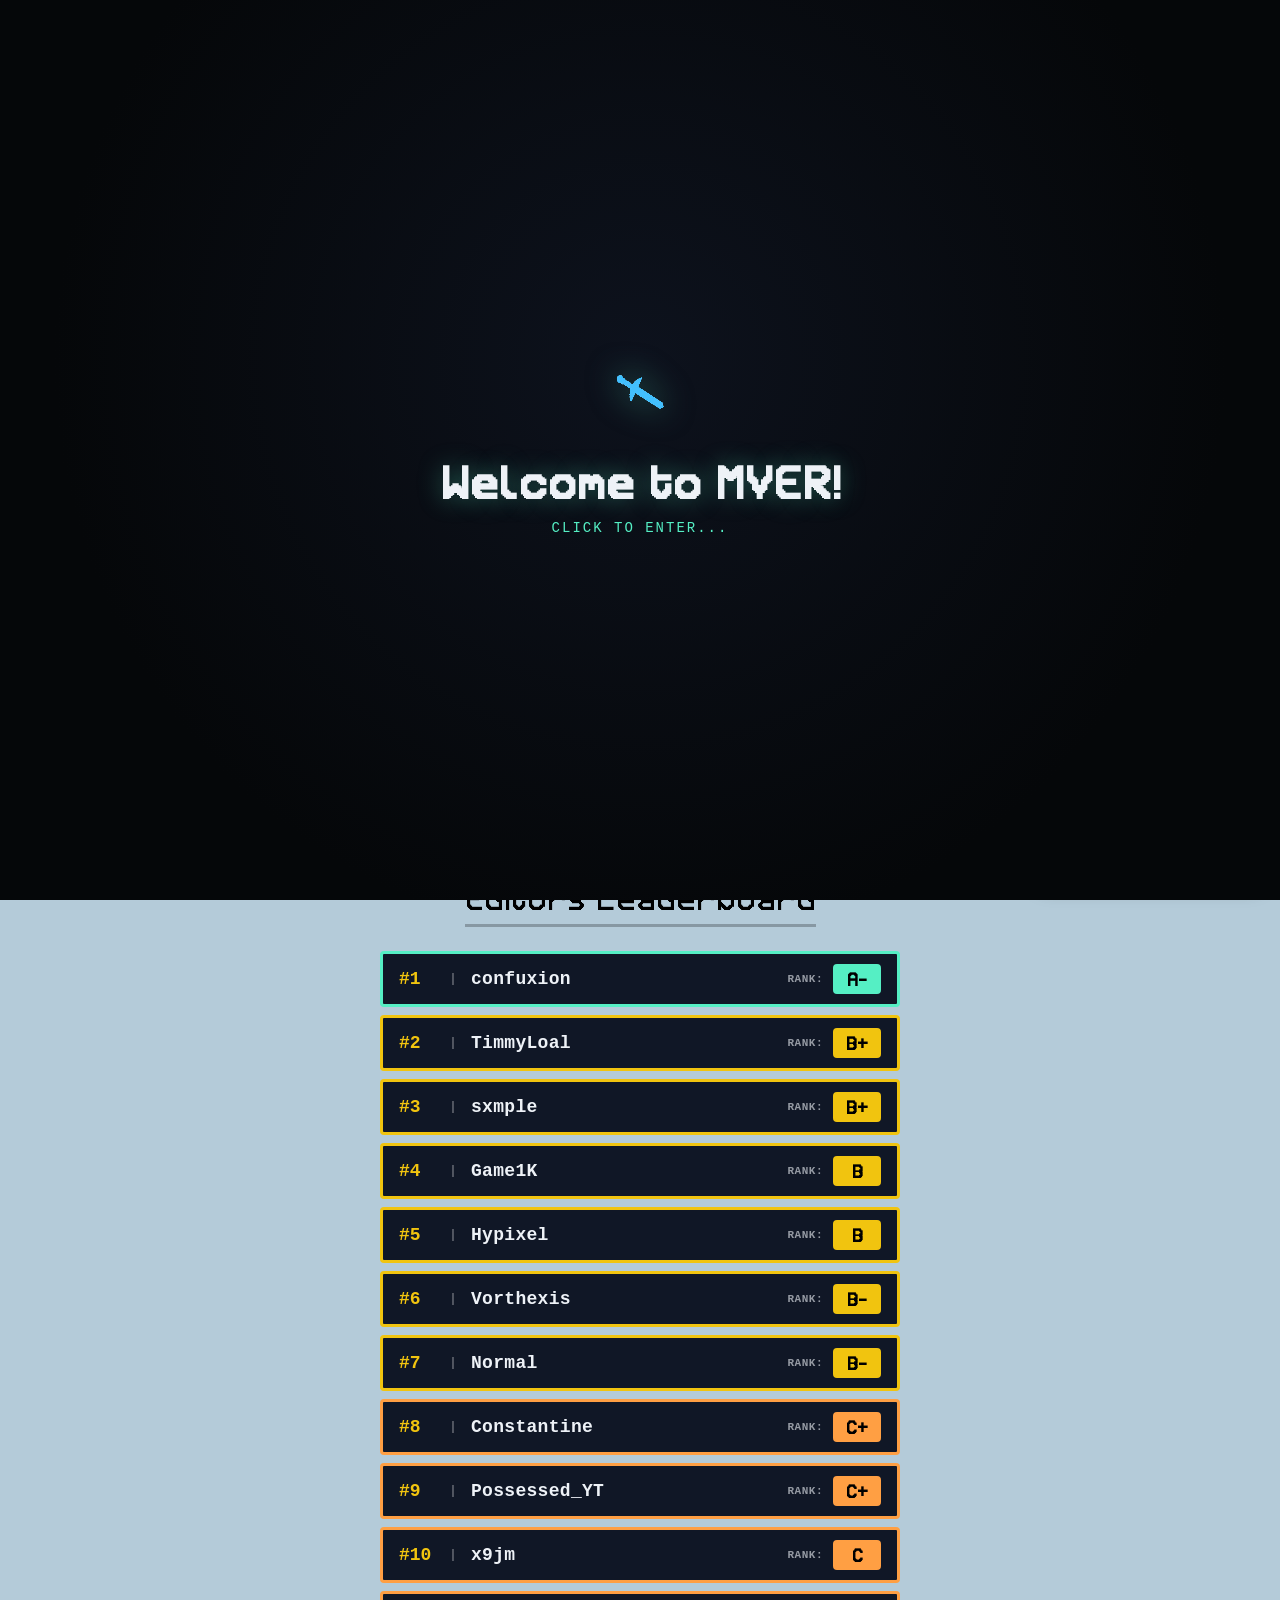
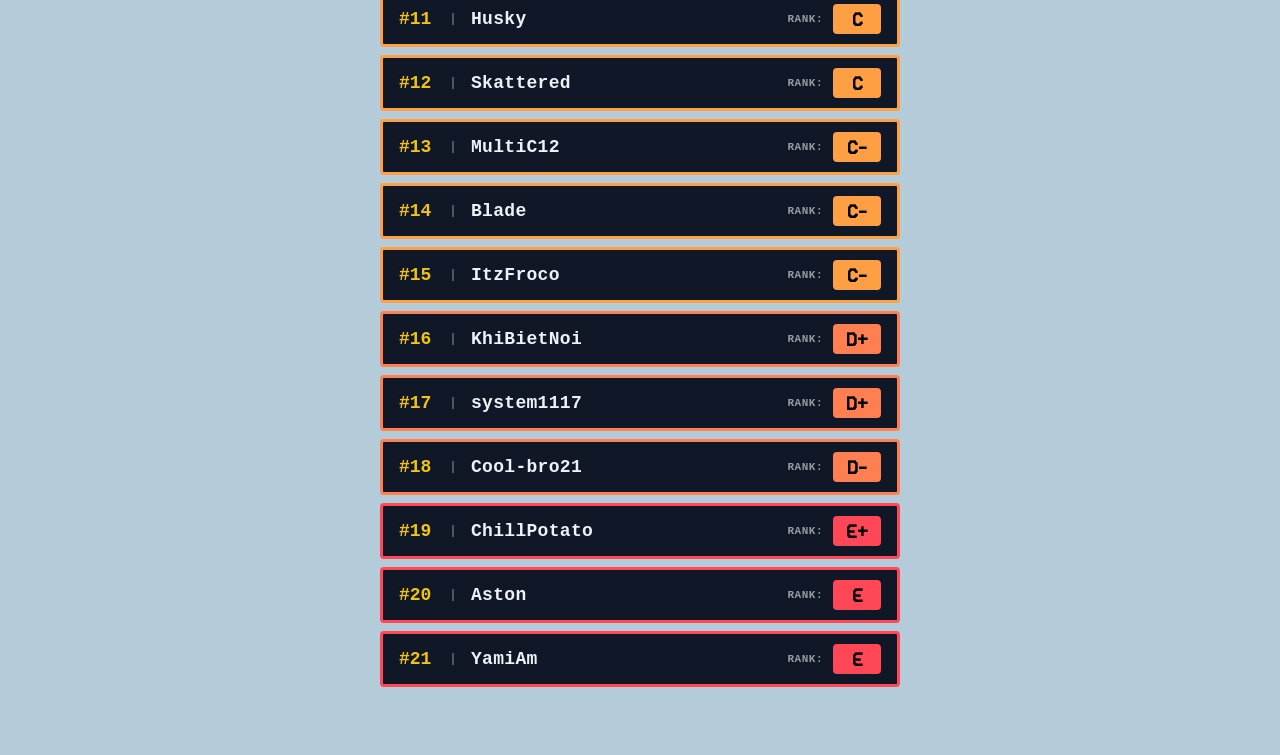
<file: index.html>
<!DOCTYPE html>
<html lang="en">
<head>
<meta charset="UTF-8">
<meta name="viewport" content="width=device-width, initial-scale=1.0">
<title>[CLOSED] MVER</title>
<link rel="icon" type="image/png" href="assets/mver-logo.png">
<link rel="stylesheet" href="style.css">
</head>
<body>
<!-- Test Commit -->
  <!--- TEST COMMIT 2 --->
  <div class="welcome-overlay" id="welcome-overlay" onclick="dismissWelcomeOverlay()">
    <div class="welcome-overlay-box">
      <img src="assets/mver-logo.png" alt="" class="welcome-overlay-logo">
      <h1 class="welcome-overlay-title">Welcome to MVER!</h1>
      <p class="welcome-overlay-sub">Click to enter...</p>
    </div>
  </div>

  <div class="top-navbar">
    <button class="nav-branding" data-view="home" onclick="switchView('home')">
      <img src="assets/mver-logo.png" alt="">
      <span>[CLOSED] MVER</span>
    </button>
    <div class="nav-menu">
      <button data-view="home" onclick="switchView('home')">Leaderboard</button>
      <button data-view="tiers" onclick="switchView('tiers')">Tiers</button>
      <button data-view="editors" onclick="switchView('editors')">Editors</button>
      <button data-view="submit" onclick="switchView('submit')">Submit Edits</button>
      <button data-view="credits" onclick="switchView('credits')">Credits</button>
    </div>
  </div>

  <!-- HOME / LEADERBOARD -->
  <div id="view-home" class="view-content active-view view-home-full">
    <div class="header-banner-container">
      <h1 class="header-title">[CLOSED] MVER</h1>
      <div class="header-subtitle">MultiCraft Visual Editing Rankings</div>
    </div>

    <div class="welcome-strip">
      <div class="welcome-box-inner">
        <div class="welcome-title-row">
          <img src="assets/mver-logo.png" alt="">
          <span>Welcome to MVER</span>
        </div>
        <p class="welcome-desc">
          The MultiCraft Visual Editing Ranking is a tier list system that ranks editors across Keyframes, Cuts and Transitions, Visual Effects, and Text Effects.<br>
          Join and compete with others on our leaderboard. (NOTE: MVER is only for MultiCraft Edits, and mostly gives tiers based on how your edit looks visually. MVER is not a suitable place for professional editing feedback)
        </p>
        <button class="welcome-tiers-btn" onclick="switchView('tiers')">View Tiers</button>
      </div>
    </div>

    <div class="view-home-inner">
      <div class="podium-wrapper" id="podium-root"></div>
      <div class="leaderboard-wrapper">
        <div class="section-header-wrap"><div class="section-header-title">Editors Leaderboard</div></div>
        <div id="leaderboard-root"></div>
      </div>
    </div>
  </div>

  <!-- TIERS -->
  <div id="view-tiers" class="view-content">
    <div class="section-header-wrap"><div class="section-header-title">Tiers</div></div>
    <div id="tiers-root"></div>
  </div>

  <!-- EDITORS ROSTER -->
  <div id="view-editors" class="view-content">
    <div class="section-header-wrap"><div class="section-header-title">Editors</div></div>
    <div class="matrix-grid-layout" id="roster-grid-root"></div>

    <div id="waitlist-section" class="waitlist-section">
      <div class="section-header-wrap"><div class="section-header-title waitlist-header-title">Waitlist</div></div>
      <div class="waitlist-names-wrap" id="waitlist-root"></div>
    </div>
  </div>

  <!-- SUBMIT -->
  <div id="view-submit" class="view-content">
    <div class="portal-well">
      <h2>Submit Edits</h2>
      <p>Wanna be on the leaderboard? Submit an edit here:</p>
      <a href="https://docs.google.com/forms/d/e/1FAIpQLSf53gri3gPaUoNruxWjGBx3Yg7l4RYA11F61679cb2jpb5Wlw/viewform" target="_blank" rel="noopener" class="portal-btn">Open Form Link</a>
    </div>
  </div>

  <!-- CREDITS -->
  <div id="view-credits" class="view-content">
    <div class="credits-banner-strip"><h2 class="credits-banner-title">Credits</h2></div>
    <div class="credits-black-well" id="credits-root"></div>
  </div>

  <!-- PROFILE MODAL -->
  <div class="profile-modal-overlay" id="profile-modal-overlay" onclick="closeProfileOnOverlay(event)">
    <div class="profile-modal-box" onclick="event.stopPropagation()">
      <button class="profile-modal-close" onclick="closeProfile()">&times;</button>
      <div id="profile-modal-content"></div>
    </div>
  </div>

  <!-- MUSIC PLAYER -->
  <div class="music-player" id="music-player">
    <div class="music-player-drag-handle" id="music-drag-handle">⠿</div>
    <div class="music-player-body">
      <div class="music-track-name" id="music-track-name">No tracks</div>
      <input type="range" class="music-seek" id="music-seek" min="0" max="100" value="0" step="0.1">
      <div class="music-time-row">
        <span id="music-time-current">0:00</span>
        <span id="music-time-duration">0:00</span>
      </div>
      <div class="music-controls">
        <button class="music-btn" id="music-prev-btn" title="Previous track">⏮</button>
        <button class="music-btn music-btn-play" id="music-play-btn" title="Play/Pause">▶</button>
        <button class="music-btn" id="music-next-btn" title="Next track">⏭</button>
      </div>
    </div>
  </div>

  <script>
    let DATA = null;
    const TIER_ORDER = ["P","O","S","A+","A","A-","B+","B","B-","C+","C","C-","D+","D","D-","E+","E","E-","F","-","WAITLIST"];

    function colorClassFor(tierKey) {
      if (tierKey === "-") return "color-dash";
      const base = tierKey.replace(/[+-]/g, "").toUpperCase();
      const map = { P:"color-p", O:"color-o", S:"color-s", A:"color-a", B:"color-b", C:"color-c", D:"color-d", E:"color-e", F:"color-f", WAITLIST:"color-w" };
      return map[base] || "color-w";
    }

    function baseLetterFor(tierKey) {
      if (tierKey === "-") return "-";
      return tierKey.replace(/[+-]/g, "").toUpperCase();
    }

    function avatarFor(username) {
      return `assets/avatars/${username.toLowerCase()}.png`;
    }

    async function loadData() {
      const res = await fetch(`data/rankings.json?v=${Date.now()}`);
      DATA = await res.json();
      buildPodium();
      buildLeaderboard();
      buildTiers();
      buildRoster();
      buildCredits();
    }

    // ---------- SHARED RANKING ----------
    function getRankedList() {
      const ordered = TIER_ORDER.filter(t => t !== "WAITLIST" && t !== "-" && DATA.tiers[t] && DATA.tiers[t].length);
      const list = [];
      let rank = 1;
      ordered.forEach(tierKey => {
        DATA.tiers[tierKey].forEach(username => {
          list.push({ username, tierKey, rank });
          rank++;
        });
      });
      return list;
    }

    // ---------- PODIUM ----------
    function buildPodium() {
      const root = document.getElementById('podium-root');
      root.innerHTML = '';
      const ranked = getRankedList().slice(0, 3);
      if (!ranked.length) return;

      const podiumHeights = { 1: 'podium-tall', 2: 'podium-mid', 3: 'podium-short' };

      ranked.forEach(entry => {
        const colClass = colorClassFor(entry.tierKey);
        const heightClass = podiumHeights[entry.rank] || 'podium-short';
        const isFirst = entry.rank === 1;

        const card = document.createElement('button');
        card.className = `podium-card ${heightClass}${isFirst ? ' podium-first' : ''}`;
        card.onclick = () => openProfile(entry.username);
        card.innerHTML = `
          <span class="podium-name">${entry.username}</span>
          <div class="podium-avatar-wrap">
            <img class="podium-avatar" src="${avatarFor(entry.username)}" alt="" onerror="this.style.visibility='hidden'">
          </div>
          <div class="tier-tag-badge podium-tier-badge ${colClass}">${entry.tierKey}</div>
          <div class="podium-block">${entry.rank}</div>`;
        root.appendChild(card);
      });
    }

    // ---------- LEADERBOARD ----------
    function buildLeaderboard() {
      const root = document.getElementById('leaderboard-root');
      root.innerHTML = '';

      getRankedList().forEach(entry => {
        const colClass = colorClassFor(entry.tierKey);
        const meta = DATA.tierMeta[baseLetterFor(entry.tierKey)] || {};
        const row = document.createElement('button');
        row.className = 'leaderboard-row-item';
        row.style.borderColor = meta.color || '#555';
        row.onclick = () => openProfile(entry.username);
        row.innerHTML = `
          <div class="left-meta">
            <span class="row-rank">#${entry.rank}</span><span class="row-pipe">|</span>
            <span class="row-name">${entry.username}</span>
          </div>
          <div class="right-meta">
            <span class="row-label">RANK:</span>
            <div class="tier-tag-badge ${colClass}">${entry.tierKey}</div>
          </div>`;
        root.appendChild(row);
      });
    }

    // ---------- TIERS ----------
    const BASE_TIER_DISPLAY_NAMES = {
      "P": "Tier: P",
      "O": "Tier: O",
      "S": "Tier S:",
      "A": "Tier A:",
      "B": "Tier B:",
      "C": "Tier C:",
      "D": "Tier D:",
      "E": "Tier: E",
      "F": "Tier F:"
    };

    // ---------- TIERS ----------
    function buildTiers() {
      const root = document.getElementById('tiers-root');
      root.innerHTML = '';
      
      const grid = document.createElement('div');
      grid.className = 'tiers-grid';

      ["P","O","S","A","B","C","D","E","F"].forEach(letter => {
        const meta = DATA.tierMeta[letter];
        if (!meta) return;
        
        const colClass = colorClassFor(letter);
        const displayName = BASE_TIER_DISPLAY_NAMES[letter] || letter;

        // Calculate count including sub-tiers
        let count = 0;
        if (letter === "P" || letter === "O" || letter === "S" || letter === "F") {
          count = (DATA.tiers[letter] || []).length;
        } else {
          count = (DATA.tiers[letter + "+"] || []).length +
                  (DATA.tiers[letter] || []).length +
                  (DATA.tiers[letter + "-"] || []).length;
        }

        const card = document.createElement('div');
        card.className = 'tier-card';
        card.style.setProperty('--tier-color', meta.color);
        card.innerHTML = `
          <div class="tier-card-header">
            <div class="tier-card-badge ${colClass}">${displayName}</div>
            <div class="tier-card-count">${count} ${count === 1 ? 'Editor' : 'Editors'}</div>
          </div>
          <div class="tier-card-body">
            <h3 class="tier-card-title" style="color:${meta.color};">${meta.label}</h3>
            <p class="tier-card-desc">${meta.desc}</p>
          </div>`;
        grid.appendChild(card);
      });
      root.appendChild(grid);
    }

    // ---------- ROSTER ----------
    function buildRoster() {
      const root = document.getElementById('roster-grid-root');
      root.innerHTML = '';

      TIER_ORDER.filter(t => t !== "WAITLIST").forEach(tierKey => {
        const users = DATA.tiers[tierKey];
        if (!users || !users.length) return;
        users.forEach(username => {
          const colClass = colorClassFor(tierKey);
          const statusLabel = tierKey === "-" ? "Unranked" : `Tier ${tierKey}`;

          const card = document.createElement('button');
          card.className = 'matrix-profile-card';
          card.onclick = () => openProfile(username);
          card.innerHTML = `
            <h3 class="matrix-name">${username}</h3>
            <p class="matrix-rank-status">${statusLabel}</p>
            <div class="matrix-tier-container">
              <span class="matrix-lbl">TIER:</span>
              <div class="tier-tag-badge ${colClass}">${tierKey}</div>
            </div>`;
          root.appendChild(card);
        });
      });

      buildWaitlist();
    }

    // ---------- WAITLIST ----------
    function buildWaitlist() {
      const waitlistSection = document.getElementById('waitlist-section');
      const waitlistRoot = document.getElementById('waitlist-root');
      const users = DATA.tiers["WAITLIST"] || [];

      if (!users.length) {
        waitlistSection.style.display = 'none';
        return;
      }

      waitlistSection.style.display = '';
      waitlistRoot.innerHTML = users.map(username =>
        `<span class="waitlist-name">${username}</span>`
      ).join('');
      // Plain text only — no click handlers, no avatars, no tier badges for waitlist.
    }

    // ---------- CREDITS ----------
    function buildCredits() {
      const root = document.getElementById('credits-root');
      root.innerHTML = '';
      (DATA.credits || []).forEach(c => {
        const row = document.createElement('div');
        row.className = 'credit-block-row';
        row.innerHTML = `
          <img class="credit-sword-icon" src="assets/mver-logo.png" alt="">
          <div class="credit-info-meta">
            <h3>${c.name} (${c.role})</h3>
            <p>${c.desc}</p>
          </div>`;
        root.appendChild(row);
      });
    }

    // ---------- PROFILE MODAL ----------
    function findTierFor(username) {
      for (const tierKey of TIER_ORDER) {
        if (DATA.tiers[tierKey] && DATA.tiers[tierKey].includes(username)) return tierKey;
      }
      return null;
    }

    function glowClassFor(tierKey) {
      if (tierKey === '-') return 'glow-dash';
      if (tierKey === 'WAITLIST') return 'glow-w';
      return 'glow-' + baseLetterFor(tierKey).toLowerCase();
    }

    const CATEGORY_ICONS = {
      "Keyframes": `<span class="cat-icon-text">♦</span>`,
      "Cuts and Transitions": `<svg viewBox="0 0 24 24" width="20" height="20" fill="currentColor"><path d="M21.7 19.3L13 10.6c.8-2.1.3-4.7-1.4-6.4-1.9-1.9-4.8-2.3-7.1-1.2l3.8 3.8-2.8 2.8-3.8-3.8C.6 8.1 1 11 2.9 12.9c1.7 1.7 4.3 2.2 6.4 1.4l8.7 8.7c.4.4 1 .4 1.4 0l2.3-2.3c.4-.4.4-1 0-1.4z"/></svg>`,
      "Visual Effects": `<svg viewBox="0 0 24 24" width="20" height="20" fill="currentColor"><path d="M12 3c0 4.5 3.5 8 8 8-4.5 0-8 3.5-8 8 0-4.5-3.5-8-8-8 4.5 0 8-3.5 8-8z"/></svg>`,
      "Text Effects": `<span class="cat-icon-text text-Aa">Aa</span>`
    };

    function openProfile(username) {
      const player = DATA.players[username] || { categories: {} };
      const tierKey = findTierFor(username);
      const baseTierLetter = tierKey ? baseLetterFor(tierKey) : '-';
      const meta = DATA.tierMeta[baseTierLetter] || {};
      const themeColor = meta.color || '#747d8c';
      const badgeText = tierKey === 'WAITLIST' ? '-' : tierKey;

      const categoriesOrder = ["Keyframes", "Cuts and Transitions", "Visual Effects", "Text Effects"];
      
      const categoriesHTML = categoriesOrder.map(cat => {
        const grade = (player.categories && player.categories[cat]) ? player.categories[cat] : "-";
        const gradeBase = baseLetterFor(grade);
        const gradeMeta = DATA.tierMeta[gradeBase] || {};
        const gradeColor = gradeMeta.color || '#747d8c';
        const icon = CATEGORY_ICONS[cat] || '';
        return `
          <div class="profile-category-item" style="--category-color: ${gradeColor};">
            <span class="profile-category-label">${cat}</span>
            <div class="profile-category-badge-wrap">
              <div class="profile-category-icon-circle">
                ${icon}
              </div>
              <div class="profile-category-grade-pill">
                <span class="profile-category-grade">${grade}</span>
              </div>
            </div>
          </div>
        `;
      }).join('');

      const modalBox = document.querySelector('.profile-modal-box');
      if (modalBox) {
        modalBox.style.setProperty('--profile-theme-color', themeColor);
      }

      document.getElementById('profile-modal-content').innerHTML = `
        <div class="profile-modal-header">
          <div class="profile-modal-identity">
            <h2 class="profile-modal-name">${username}</h2>
            <div class="profile-modal-subtitle">PROFILE</div>
          </div>
          ${tierKey ? `
            <div class="profile-modal-overall" style="--tier-color: ${themeColor};">${badgeText}</div>` : ''
          }
        </div>
        <div class="profile-modal-body">
          <div class="profile-kits-grid">${categoriesHTML}</div>
        </div>`;

      document.getElementById('profile-modal-overlay').classList.add('open');
    }

    function closeProfile() {
      document.getElementById('profile-modal-overlay').classList.remove('open');
    }

    function closeProfileOnOverlay(e) {
      if (e.target.id === 'profile-modal-overlay') closeProfile();
    }

    document.addEventListener('keydown', (e) => {
      if (e.key === 'Escape') closeProfile();
    });

    // ---------- VIEW SWITCHING ----------
    function switchView(viewId) {
      document.querySelectorAll('.view-content').forEach(v => v.classList.remove('active-view'));
      const target = document.getElementById('view-' + viewId);
      if (target) target.classList.add('active-view');

      document.querySelectorAll('.nav-menu button').forEach(b => b.classList.remove('active'));
      const navBtn = document.querySelector(`.nav-menu button[data-view="${viewId}"]`);
      if (navBtn) navBtn.classList.add('active');

      window.scrollTo(0, 0);
    }

    // ---------- CLICK SOUND EFFECTS ----------
    const clickAudio = new Audio('sounds/click.mp3');
    clickAudio.volume = 0.5;

    document.addEventListener('click', (e) => {
      const interactive = e.target.closest('button, a, .leaderboard-row-item, .matrix-profile-card, .podium-card');
      if (!interactive) return;
      // Don't let drag-handle clicks or the music transport buttons double up with their own SFX timing
      const sfx = clickAudio.cloneNode();
      sfx.volume = 0.5;
      sfx.play().catch(() => {});
    });

    // ---------- MUSIC PLAYER ----------
    let TRACKS = [];
    let currentTrackIndex = 0;
    const musicAudio = new Audio();
    musicAudio.volume = 0.6;

    function trackNameFromFile(filename) {
      // Strip the .mp3 extension only, preserving original case exactly.
      return filename.replace(/\.mp3$/i, '');
    }

    async function loadTracklist() {
      try {
        const res = await fetch('audio/tracklist.json');
        const data = await res.json();
        TRACKS = (data.tracks || []).filter(Boolean);
      } catch (err) {
        TRACKS = [];
      }
      setupMusicPlayer();
    }

    function setupMusicPlayer() {
      const nameEl = document.getElementById('music-track-name');
      const playBtn = document.getElementById('music-play-btn');
      const prevBtn = document.getElementById('music-prev-btn');
      const nextBtn = document.getElementById('music-next-btn');
      const playerEl = document.getElementById('music-player');
      const seekEl = document.getElementById('music-seek');
      const curTimeEl = document.getElementById('music-time-current');
      const durTimeEl = document.getElementById('music-time-duration');

      if (!TRACKS.length) {
        nameEl.textContent = 'No tracks';
        playBtn.disabled = true;
        prevBtn.disabled = true;
        nextBtn.disabled = true;
        seekEl.disabled = true;
        return;
      }

      // Single track: loop it forever. Multiple tracks: advance to the next on end.
      musicAudio.loop = TRACKS.length === 1;

      musicAudio.addEventListener('ended', () => {
        if (TRACKS.length > 1) {
          currentTrackIndex = (currentTrackIndex + 1) % TRACKS.length;
          loadTrack(currentTrackIndex, true);
        }
      });

      prevBtn.onclick = () => {
        if (TRACKS.length < 2) return;
        currentTrackIndex = (currentTrackIndex - 1 + TRACKS.length) % TRACKS.length;
        loadTrack(currentTrackIndex, true);
      };

      nextBtn.onclick = () => {
        if (TRACKS.length < 2) return;
        currentTrackIndex = (currentTrackIndex + 1) % TRACKS.length;
        loadTrack(currentTrackIndex, true);
      };

      prevBtn.disabled = TRACKS.length < 2;
      nextBtn.disabled = TRACKS.length < 2;

      playBtn.onclick = () => {
        if (musicAudio.paused) {
          musicAudio.play().catch(() => {});
        } else {
          musicAudio.pause();
        }
      };

      musicAudio.addEventListener('play', () => { playBtn.textContent = '⏸'; });
      musicAudio.addEventListener('pause', () => { playBtn.textContent = '▶'; });

      // ---- seek bar ----
      const formatTime = (secs) => {
        if (!isFinite(secs) || secs < 0) return '0:00';
        const m = Math.floor(secs / 60);
        const s = Math.floor(secs % 60).toString().padStart(2, '0');
        return `${m}:${s}`;
      };

      musicAudio.addEventListener('loadedmetadata', () => {
        seekEl.max = musicAudio.duration || 0;
        durTimeEl.textContent = formatTime(musicAudio.duration);
      });

      let isScrubbing = false;

      musicAudio.addEventListener('timeupdate', () => {
        if (isScrubbing) return;
        seekEl.value = musicAudio.currentTime;
        curTimeEl.textContent = formatTime(musicAudio.currentTime);
      });

      seekEl.addEventListener('input', () => {
        isScrubbing = true;
        curTimeEl.textContent = formatTime(parseFloat(seekEl.value));
      });

      seekEl.addEventListener('change', () => {
        musicAudio.currentTime = parseFloat(seekEl.value);
        isScrubbing = false;
      });

      loadTrack(currentTrackIndex, false);
      makeDraggable(playerEl, document.getElementById('music-drag-handle'));
      attemptAutoplay();
    }

    function attemptAutoplay() {
      let fallbackArmed = false;
      const armFallback = () => {
        if (fallbackArmed) return;
        fallbackArmed = true;
        // Most browsers block audio-with-sound autoplay until the user
        // interacts with the page at least once. Start it on that first
        // interaction instead, anywhere on the page.
        const startOnFirstInteraction = () => {
          musicAudio.play().catch(() => {});
          document.removeEventListener('click', startOnFirstInteraction);
          document.removeEventListener('keydown', startOnFirstInteraction);
          document.removeEventListener('touchstart', startOnFirstInteraction);
        };
        document.addEventListener('click', startOnFirstInteraction, { once: true });
        document.addEventListener('keydown', startOnFirstInteraction, { once: true });
        document.addEventListener('touchstart', startOnFirstInteraction, { once: true });
      };

      const playPromise = musicAudio.play();
      if (playPromise && typeof playPromise.catch === 'function') {
        playPromise.catch(armFallback);
      }
      // Some browsers neither resolve nor reject promptly when blocking
      // autoplay — double-check actual playback state shortly after, and
      // arm the fallback if it never actually started.
      setTimeout(() => {
        if (musicAudio.paused) armFallback();
      }, 600);
    }

    function loadTrack(index, autoplay) {
      const nameEl = document.getElementById('music-track-name');
      const filename = TRACKS[index];
      musicAudio.src = `audio/${filename}`;
      nameEl.textContent = trackNameFromFile(filename);
      if (autoplay) musicAudio.play().catch(() => {});
    }

    function makeDraggable(el, handle) {
      let isDragging = false;
      let offsetX = 0;
      let offsetY = 0;

      const startDrag = (clientX, clientY) => {
        isDragging = true;
        const rect = el.getBoundingClientRect();
        offsetX = clientX - rect.left;
        offsetY = clientY - rect.top;
        el.style.transition = 'none';
      };

      const moveDrag = (clientX, clientY) => {
        if (!isDragging) return;
        const x = clientX - offsetX;
        const y = clientY - offsetY;
        const maxX = window.innerWidth - el.offsetWidth;
        const maxY = window.innerHeight - el.offsetHeight;
        el.style.left = `${Math.max(0, Math.min(x, maxX))}px`;
        el.style.top = `${Math.max(0, Math.min(y, maxY))}px`;
        el.style.right = 'auto';
        el.style.bottom = 'auto';
      };

      const endDrag = () => { isDragging = false; };

      handle.addEventListener('mousedown', (e) => { startDrag(e.clientX, e.clientY); e.preventDefault(); });
      document.addEventListener('mousemove', (e) => moveDrag(e.clientX, e.clientY));
      document.addEventListener('mouseup', endDrag);

      handle.addEventListener('touchstart', (e) => {
        const t = e.touches[0];
        startDrag(t.clientX, t.clientY);
      }, { passive: true });
      document.addEventListener('touchmove', (e) => {
        const t = e.touches[0];
        moveDrag(t.clientX, t.clientY);
      }, { passive: true });
      document.addEventListener('touchend', endDrag);
    }

    // ---------- WELCOME OVERLAY ----------
    function dismissWelcomeOverlay() {
      const overlay = document.getElementById('welcome-overlay');
      if (overlay) overlay.classList.add('dismissed');
    }

    document.addEventListener('keydown', dismissWelcomeOverlay, { once: true });

    document.addEventListener('DOMContentLoaded', () => {
      loadData();
      loadTracklist();
      switchView('home');
    });
  </script>
</body>
</html>
</file>
<file: style.css>
/* ===================================================================
   MVER — MultiCraft Visual Editing Rankings
   Typography: MultiCraftFont (display) + JetBrains Mono Nerd Font (body/data)
   =================================================================== */

@font-face {
  font-family: 'MultiCraft';
  src: url('fonts/MultiCraftFont.ttf') format('truetype');
  font-weight: normal;
  font-style: normal;
  font-display: swap;
}

@font-face {
  font-family: 'JetBrainsMono Nerd Font';
  src: local('JetBrainsMono Nerd Font'), local('JetBrains Mono');
  font-weight: 400 700;
  font-display: swap;
}

:root {
  /* ---- palette ---- */
  --bg-sky:        #b4cbd9;
  --bg-panel:      #0d121d;
  --bg-panel-alt:  #101726;
  --bg-black:      #050709;
  --ink:           #eef2f7;
  --ink-dim:       #8a9fc4;
  --ink-faint:     #5b6b87;
  --accent:        #55efc4;
  --accent-dim:    #2c8a72;
  --line:          #000000;

  /* ---- tier colors ---- */
  --tier-p: #cb7eff;
  --tier-o: #ffda79;
  --tier-s: #74b9ff;
  --tier-a: #55efc4;
  --tier-b: #f1c40f;
  --tier-c: #ff9f43;
  --tier-d: #ff7f50;
  --tier-e: #ff4757;
  --tier-f: #57606f;
  --tier-w: #2f3542;

  /* ---- type ---- */
  --font-display: 'MultiCraft', 'JetBrainsMono Nerd Font', monospace;
  --font-mono: 'JetBrainsMono Nerd Font', 'JetBrains Mono', ui-monospace, monospace;

  --radius: 4px;
}

* { box-sizing: border-box; }

html, body {
  margin: 0;
  padding: 0;
}

body {
  font-family: var(--font-mono);
  background: var(--bg-sky);
  color: var(--ink);
  min-height: 100vh;
  display: flex;
  flex-direction: column;
  align-items: center;
}

a { color: inherit; }

button {
  font-family: var(--font-mono);
}

/* ===================================================================
   NAVIGATION
   =================================================================== */

.top-navbar {
  width: 100%;
  background: rgba(5, 7, 9, 0.92);
  border-bottom: 3px solid var(--line);
  padding: 12px 24px;
  display: flex;
  justify-content: space-between;
  align-items: center;
  box-sizing: border-box;
  position: sticky;
  top: 0;
  left: 0;
  z-index: 100;
}

.nav-branding {
  display: flex;
  align-items: center;
  gap: 10px;
  cursor: pointer;
  background: none;
  border: none;
  padding: 0;
}

.nav-branding img { height: 22px; image-rendering: pixelated; }

.nav-branding span {
  font-family: var(--font-display);
  font-size: 16px;
  letter-spacing: 1px;
  color: var(--ink);
}

.nav-menu {
  display: flex;
  gap: 6px;
  flex-wrap: wrap;
}

.nav-menu button {
  background: transparent;
  border: 2px solid transparent;
  color: var(--ink-dim);
  font-size: 12px;
  font-weight: 700;
  letter-spacing: 0.5px;
  text-transform: uppercase;
  padding: 6px 10px;
  cursor: pointer;
  border-radius: var(--radius);
  transition: background 0.12s ease, color 0.12s ease, border-color 0.12s ease;
}

.nav-menu button:hover {
  color: var(--accent);
  border-color: var(--accent-dim);
}

.nav-menu button.active {
  color: #000;
  background: var(--accent);
  border-color: var(--accent);
}

/* ===================================================================
   HEADER BANNER
   =================================================================== */

.header-banner-container {
  width: 100%;
  height: 230px;
  background: linear-gradient(180deg, #8fb3cc 0%, #b4cbd9 60%, #c9dce6 100%);
  display: flex;
  flex-direction: column;
  justify-content: center;
  align-items: center;
  position: relative;
  border-bottom: 4px solid var(--accent);
  box-sizing: border-box;
  overflow: hidden;
}

.header-banner-container::before {
  content: "";
  position: absolute;
  inset: 0;
  background-image:
    repeating-linear-gradient(0deg, rgba(0,0,0,0.04) 0 2px, transparent 2px 32px),
    repeating-linear-gradient(90deg, rgba(0,0,0,0.04) 0 2px, transparent 2px 32px);
}

.header-title {
  position: relative;
  font-family: var(--font-display);
  font-size: 78px;
  letter-spacing: 4px;
  margin: 0;
  text-shadow: 5px 5px 0 #000;
  color: #ffffff;
}

.header-subtitle {
  position: relative;
  font-family: var(--font-mono);
  font-size: 13px;
  font-weight: 700;
  color: #ffffff;
  margin-top: 6px;
  letter-spacing: 2px;
  text-shadow: 2px 2px #000;
  text-transform: uppercase;
}

/* ===================================================================
   WELCOME STRIP
   =================================================================== */

.welcome-strip {
  width: 100%;
  background: var(--bg-black);
  padding: 28px 20px;
  box-sizing: border-box;
  border-bottom: 4px solid #111;
  text-align: center;
}

.welcome-box-inner {
  max-width: 700px;
  margin: 0 auto;
  display: flex;
  flex-direction: column;
  align-items: center;
  gap: 10px;
}

.welcome-title-row {
  display: flex;
  align-items: center;
  gap: 10px;
  font-family: var(--font-display);
  font-size: 19px;
  letter-spacing: 0.5px;
  color: var(--accent);
}

.welcome-title-row img { width: 22px; height: 22px; image-rendering: pixelated; }

.welcome-desc {
  font-size: 14px;
  color: var(--ink-dim);
  margin: 0;
  line-height: 1.6;
}

.welcome-tiers-btn {
  background: var(--accent);
  border: 2px solid #000;
  color: #000;
  font-weight: 700;
  letter-spacing: 1px;
  text-transform: uppercase;
  padding: 8px 24px;
  font-size: 13px;
  cursor: pointer;
  margin-top: 8px;
  border-radius: var(--radius);
  transition: filter 0.12s ease;
}

.welcome-tiers-btn:hover { filter: brightness(1.1); }

/* ===================================================================
   VIEW CONTAINER SYSTEM
   =================================================================== */

.view-content {
  display: none;
  width: 100%;
  max-width: 920px;
  margin: 0 auto;
  padding: 36px 20px 60px;
  box-sizing: border-box;
}

.view-content.active-view {
  display: block;
  animation: fade-in 0.18s ease;
}

.view-content.view-home-full {
  max-width: none;
  padding: 0;
}

.view-home-inner {
  width: 100%;
  max-width: 920px;
  margin: 0 auto;
  padding: 36px 20px 60px;
  box-sizing: border-box;
}

@keyframes fade-in {
  from { opacity: 0; transform: translateY(4px); }
  to   { opacity: 1; transform: translateY(0); }
}

.section-header-title {
  font-family: var(--font-display);
  font-size: 28px;
  color: #000;
  margin: 0 0 24px;
  letter-spacing: 1px;
  border-bottom: 3px solid rgba(0,0,0,0.25);
  padding-bottom: 8px;
  display: inline-block;
}

.section-header-wrap { text-align: center; }

/* ===================================================================
   PODIUM (TOP 3)
   =================================================================== */

.podium-wrapper {
  max-width: 560px;
  margin: 0 auto 36px;
  display: flex;
  align-items: flex-end;
  justify-content: center;
  gap: 14px;
  padding: 0 10px;
}

.podium-card {
  flex: 1;
  max-width: 160px;
  background: var(--bg-panel);
  border: 3px solid #000;
  border-radius: 12px;
  display: flex;
  flex-direction: column;
  align-items: center;
  padding: 16px 10px 0;
  cursor: pointer;
  font-family: var(--font-mono);
  color: var(--ink);
  position: relative;
  transition: transform 0.12s ease;
}

.podium-card:hover { transform: translateY(-3px); }

.podium-name {
  font-size: 14px;
  font-weight: 700;
  letter-spacing: 0.3px;
  margin-bottom: 10px;
  white-space: nowrap;
  overflow: hidden;
  text-overflow: ellipsis;
  max-width: 100%;
}

.podium-avatar-wrap {
  width: 64px;
  height: 64px;
  border-radius: 50%;
  background: var(--bg-black);
  border: 3px solid #2a3550;
  display: flex;
  align-items: center;
  justify-content: center;
  overflow: hidden;
  margin-bottom: 10px;
}

.podium-avatar {
  width: 100%;
  height: 100%;
  object-fit: cover;
  image-rendering: pixelated;
}

.podium-tier-badge {
  margin-bottom: 12px;
}

.podium-block {
  width: 100%;
  border-radius: 8px 8px 0 0;
  background: #16223b;
  border-top: 3px solid #000;
  display: flex;
  align-items: center;
  justify-content: center;
  font-family: var(--font-display);
  font-weight: bold;
  color: var(--ink-dim);
}

.podium-mid .podium-block   { height: 70px; font-size: 30px; }
.podium-short .podium-block { height: 46px; font-size: 26px; }
.podium-tall .podium-block  { height: 96px; font-size: 36px; }

.podium-first {
  border-color: var(--accent);
  box-shadow: 0 0 0 2px var(--accent), 0 0 22px rgba(85, 239, 196, 0.45);
}

.podium-first .podium-avatar-wrap {
  border-color: var(--accent);
  box-shadow: 0 0 14px rgba(85, 239, 196, 0.5);
}

.podium-first .podium-block {
  background: linear-gradient(180deg, #1c3a30, #16223b);
  color: var(--accent);
}

.podium-first .podium-name { color: var(--accent); }

.podium-tall { order: 2; }
.podium-mid  { order: 1; }
.podium-short{ order: 3; }

/* ===================================================================
   LEADERBOARD
   =================================================================== */

.leaderboard-wrapper {
  max-width: 520px;
  margin: 0 auto;
  text-align: center;
}

.leaderboard-row-item {
  background: var(--bg-panel-alt);
  border: 3px solid var(--line);
  display: flex;
  justify-content: space-between;
  align-items: center;
  padding: 10px 16px;
  margin-bottom: 8px;
  text-decoration: none;
  color: var(--ink);
  cursor: pointer;
  width: 100%;
  text-align: left;
  font-family: var(--font-mono);
  border-radius: var(--radius);
  transition: background 0.12s ease, transform 0.1s ease;
}

.leaderboard-row-item:hover {
  background: #16223b;
  transform: translateX(2px);
}

.left-meta { display: flex; align-items: center; }

.row-rank {
  color: #f1c40f;
  font-weight: 700;
  margin-right: 14px;
  width: 36px;
  text-align: left;
  font-size: 18px;
}

.row-pipe { color: #ffffff; margin-right: 14px; opacity: 0.5; }

.row-name {
  font-weight: 700;
  letter-spacing: 0.3px;
  font-size: 18px;
}

.right-meta { display: flex; align-items: center; gap: 10px; }

.row-label {
  font-size: 11px;
  opacity: 0.6;
  font-weight: 700;
  letter-spacing: 0.5px;
}

.tier-tag-badge {
  font-family: var(--font-display);
  font-size: 16px;
  font-weight: bold;
  width: 48px;
  height: 30px;
  display: flex;
  align-items: center;
  justify-content: center;
  border-radius: var(--radius);
  border: 2px solid #000000;
  color: #000000;
}

/* ===================================================================
   TIERS GRID VIEW
   =================================================================== */

.tiers-grid {
  display: grid;
  grid-template-columns: repeat(auto-fill, minmax(260px, 1fr));
  gap: 20px;
  width: 100%;
  box-sizing: border-box;
}

.tier-card {
  background: var(--bg-panel);
  border: 3px solid #000;
  border-top: 5px solid var(--tier-color, var(--accent));
  border-radius: 8px;
  padding: 22px;
  display: flex;
  flex-direction: column;
  gap: 16px;
  box-shadow: 0 4px 12px rgba(0, 0, 0, 0.3);
  transition: transform 0.2s ease, box-shadow 0.2s ease;
}

.tier-card:hover {
  transform: translateY(-4px);
  box-shadow: 
    0 10px 24px rgba(0, 0, 0, 0.4), 
    0 0 18px color-mix(in srgb, var(--tier-color, var(--accent)) 25%, transparent);
}

.tier-card-header {
  display: flex;
  justify-content: space-between;
  align-items: center;
}

.tier-card-badge {
  font-family: var(--font-display);
  font-size: 14px;
  min-width: 100px;
  height: 38px;
  display: flex;
  align-items: center;
  justify-content: center;
  border: 2px solid #000000;
  color: #000000;
  border-radius: var(--radius);
  padding: 0 8px;
  white-space: nowrap;
  font-weight: bold;
}

.tier-card-count {
  font-family: var(--font-mono);
  font-size: 11px;
  color: var(--ink-dim);
  font-weight: 700;
}

.tier-card-body {
  display: flex;
  flex-direction: column;
  gap: 6px;
}

.tier-card-title {
  font-family: var(--font-display);
  font-size: 20px;
  margin: 0;
  letter-spacing: 0.5px;
}

.tier-card-desc {
  font-size: 12px;
  color: var(--ink-dim);
  margin: 0;
  line-height: 1.5;
}

/* ===================================================================
   ROSTER GRID
   =================================================================== */

.matrix-grid-layout {
  display: grid;
  grid-template-columns: repeat(auto-fill, minmax(180px, 1fr));
  gap: 14px;
  margin-top: 20px;
}

.matrix-profile-card {
  background: var(--bg-black);
  border: 3px solid var(--line);
  border-radius: 6px;
  padding: 22px 12px;
  text-align: center;
  text-decoration: none;
  color: white;
  display: flex;
  flex-direction: column;
  align-items: center;
  gap: 8px;
  cursor: pointer;
  font-family: var(--font-mono);
  transition: transform 0.12s ease, border-color 0.12s ease;
}

.matrix-profile-card:hover {
  transform: scale(1.03);
  border-color: var(--accent);
}

.matrix-name { font-size: 18px; font-weight: 700; margin: 0; word-break: break-word; }
.matrix-rank-status { font-size: 12px; color: #74b9ff; margin: 0; }
.matrix-tier-container { display: flex; align-items: center; gap: 8px; margin-top: 4px; }
.matrix-lbl { font-size: 10px; color: #888; letter-spacing: 0.5px; }

/* ===================================================================
   WAITLIST SECTION (plain names, no avatars/cards/tiers)
   =================================================================== */

.waitlist-section {
  margin-top: 44px;
}

.waitlist-header-title {
  font-size: 22px;
  color: var(--ink-faint);
}

.waitlist-names-wrap {
  display: flex;
  flex-wrap: wrap;
  justify-content: center;
  gap: 10px;
  max-width: 600px;
  margin: 0 auto;
}

.waitlist-name {
  font-family: var(--font-mono);
  font-size: 14px;
  color: var(--ink-dim);
  background: var(--bg-panel);
  border: 2px solid #000;
  border-radius: var(--radius);
  padding: 6px 14px;
}

/* ===================================================================
   TIER COLOR UTILITIES
   =================================================================== */

.color-p { background-color: var(--tier-p); color: #000 !important; border-color: var(--tier-p) !important; }
.color-o { background-color: var(--tier-o); color: #000 !important; border-color: var(--tier-o) !important; }
.color-s { background-color: var(--tier-s); color: #000 !important; border-color: var(--tier-s) !important; }
.color-a { background-color: var(--tier-a); color: #000 !important; border-color: var(--tier-a) !important; }
.color-b { background-color: var(--tier-b); color: #000 !important; border-color: var(--tier-b) !important; }
.color-c { background-color: var(--tier-c); color: #000 !important; border-color: var(--tier-c) !important; }
.color-d { background-color: var(--tier-d); color: #000 !important; border-color: var(--tier-d) !important; }
.color-e { background-color: var(--tier-e); color: #000 !important; border-color: var(--tier-e) !important; }
.color-f { background-color: var(--tier-f); color: #fff !important; border-color: var(--tier-f) !important; }
.color-w { background-color: var(--tier-w); color: #aaa !important; border-color: var(--tier-w) !important; }
.color-dash { background-color: #747d8c; color: #fff !important; border-color: #747d8c !important; }

/* ===================================================================
   CREDITS
   =================================================================== */

.credits-banner-strip {
  width: 100%;
  background: var(--bg-black);
  border: 3px solid var(--accent);
  border-radius: var(--radius);
  padding: 22px;
  box-sizing: border-box;
  text-align: center;
  margin-bottom: 20px;
}

.credits-banner-title {
  font-family: var(--font-display);
  font-size: 34px;
  margin: 0;
  letter-spacing: 2px;
  text-shadow: 3px 3px #000;
  color: var(--accent);
}

.credits-black-well {
  background: rgba(0,0,0,0.85);
  border: 2px solid #222;
  border-radius: var(--radius);
  padding: 26px;
  text-align: left;
  display: flex;
  flex-direction: column;
  gap: 20px;
}

.credit-block-row { display: flex; align-items: flex-start; gap: 15px; }
.credit-sword-icon { width: 30px; height: 30px; margin-top: 4px; image-rendering: pixelated; }
.credit-info-meta h3 { margin: 0; font-family: var(--font-display); font-size: 18px; color: var(--ink); }
.credit-info-meta p { margin: 6px 0 0; font-size: 13px; color: #b2bec3; line-height: 1.5; }

/* ===================================================================
   SUBMIT PORTAL
   =================================================================== */

.portal-well {
  background: var(--bg-black);
  border: 3px solid var(--line);
  border-radius: var(--radius);
  padding: 44px 30px;
  text-align: center;
}

.portal-well h2 {
  font-family: var(--font-display);
  font-size: 30px;
  margin-top: 0;
  letter-spacing: 1px;
  color: var(--ink);
}

.portal-well p {
  color: #aaa;
  margin-bottom: 26px;
  font-size: 14px;
  line-height: 1.6;
}

.portal-btn {
  display: inline-block;
  background: #3498db;
  color: white;
  padding: 11px 32px;
  text-decoration: none;
  font-size: 14px;
  font-weight: 700;
  letter-spacing: 0.5px;
  text-transform: uppercase;
  border: 2px solid #000;
  border-radius: var(--radius);
  transition: background 0.12s ease;
}

.portal-btn:hover { background: #2980b9; }

/* ===================================================================
   PROFILE MODAL
   =================================================================== */

.profile-modal-overlay {
  position: fixed;
  inset: 0;
  background: rgba(0, 0, 0, 0.75);
  display: none;
  align-items: center;
  justify-content: center;
  z-index: 1000;
  padding: 20px;
  box-sizing: border-box;
}

.profile-modal-overlay.open {
  display: flex;
  animation: fade-in 0.15s ease;
}

.profile-modal-box {
  background: var(--bg-black);
  border: 3px solid var(--profile-theme-color, var(--accent));
  border-radius: 14px;
  box-shadow: 
    0 0 0 1px color-mix(in srgb, var(--profile-theme-color, var(--accent)) 25%, transparent),
    0 10px 50px rgba(0,0,0,0.6),
    0 0 40px color-mix(in srgb, var(--profile-theme-color, var(--accent)) 15%, transparent);
  max-width: 660px;
  width: 100%;
  max-height: 88vh;
  overflow-y: auto;
  position: relative;
  padding: 28px 30px 32px;
  box-sizing: border-box;
  transition: border-color 0.2s ease, box-shadow 0.2s ease;
}

.profile-modal-close {
  position: absolute;
  top: 14px;
  right: 14px;
  width: 30px;
  height: 30px;
  border-radius: 50%;
  background: rgba(255,255,255,0.04);
  border: none;
  color: var(--ink-faint);
  font-size: 20px;
  cursor: pointer;
  line-height: 1;
  z-index: 5;
  display: flex;
  align-items: center;
  justify-content: center;
}

.profile-modal-close:hover {
  color: var(--profile-theme-color, var(--accent));
  background: color-mix(in srgb, var(--profile-theme-color, var(--accent)) 10%, transparent);
}

.profile-modal-header {
  display: flex;
  align-items: flex-start;
  justify-content: space-between;
  gap: 20px;
  padding-bottom: 22px;
  padding-right: 44px; /* keeps the tier badge clear of the close button above it */
  border-bottom: 2px solid rgba(255, 255, 255, 0.12);
  margin-bottom: 26px;
}

.profile-modal-identity {
  display: flex;
  flex-direction: column;
  gap: 2px;
  min-width: 0;
}

.profile-modal-name {
  font-family: var(--font-display);
  font-size: 44px;
  margin: 0;
  color: var(--ink);
  letter-spacing: 1px;
  line-height: 1.1;
  word-break: break-word;
}

.profile-modal-subtitle {
  font-family: var(--font-mono);
  font-size: 18px;
  font-weight: 700;
  color: var(--accent);
  letter-spacing: 2px;
  text-transform: uppercase;
  margin-top: 2px;
}

.profile-modal-overall {
  flex-shrink: 0;
  width: 88px;
  height: 88px;
  border-radius: 10px;
  display: flex;
  align-items: center;
  justify-content: center;
  font-family: var(--font-display);
  font-size: 40px;
  border: 3px solid var(--tier-color, var(--accent));
  color: var(--tier-color, var(--accent));
  background: color-mix(in srgb, var(--tier-color, var(--accent)) 8%, rgba(0,0,0,0.5));
  box-shadow: 
    0 0 24px color-mix(in srgb, var(--tier-color, var(--accent)) 40%, transparent),
    inset 0 0 10px color-mix(in srgb, var(--tier-color, var(--accent)) 20%, transparent);
  text-shadow: 0 0 8px color-mix(in srgb, var(--tier-color, var(--accent)) 50%, transparent);
}

.profile-modal-body { padding: 0; }

.profile-kits-grid {
  display: grid;
  grid-template-columns: repeat(4, 1fr);
  gap: 16px;
}

.profile-category-item {
  display: flex;
  flex-direction: column;
  align-items: center;
  gap: 10px;
}

.profile-category-label {
  font-size: 11px;
  color: #fff;
  opacity: 0.85;
  font-family: var(--font-mono);
  font-weight: 700;
  text-align: center;
  white-space: nowrap;
}

.profile-category-badge-wrap {
  display: flex;
  align-items: center;
  position: relative;
  width: 100px;
  height: 48px;
}

.profile-category-icon-circle {
  width: 48px;
  height: 48px;
  border-radius: 50%;
  border: 2px solid var(--category-color, #fff);
  background: var(--bg-black);
  display: flex;
  align-items: center;
  justify-content: center;
  position: absolute;
  left: 0;
  z-index: 2;
  box-shadow: 0 0 12px color-mix(in srgb, var(--category-color) 30%, transparent);
}

.profile-category-icon-circle svg,
.profile-category-icon-circle span.cat-icon-text {
  color: #fff;
  display: flex;
  align-items: center;
  justify-content: center;
}

.profile-category-icon-circle span.cat-icon-text {
  font-size: 20px;
  line-height: 1;
}

.profile-category-icon-circle span.text-Aa {
  font-family: var(--font-mono);
  font-size: 18px;
  font-weight: 700;
}

.profile-category-grade-pill {
  height: 36px;
  width: 80px;
  padding-left: 36px; /* offset for overlapping circle */
  background: color-mix(in srgb, var(--category-color) 12%, transparent);
  border: 1.5px solid color-mix(in srgb, var(--category-color) 40%, transparent);
  border-radius: 18px;
  display: flex;
  align-items: center;
  justify-content: center;
  position: absolute;
  left: 20px;
  z-index: 1;
}

.profile-category-grade {
  font-family: var(--font-display);
  font-size: 20px;
  color: var(--category-color);
  text-shadow: 0 0 8px color-mix(in srgb, var(--category-color) 50%, transparent);
  line-height: 1;
  display: inline-block;
  transform: translateY(1px);
}

.profile-empty-state {
  text-align: center;
  font-size: 13px;
  color: var(--ink-faint);
  padding: 20px 0;
  grid-column: 1 / -1;
}

@media (max-width: 560px) {
  .profile-kits-grid { 
    grid-template-columns: repeat(2, 1fr);
    row-gap: 20px;
  }
  .profile-modal-name { font-size: 32px; }
  .profile-modal-overall { width: 68px; height: 68px; font-size: 30px; }
}

/* ===================================================================
   MUSIC PLAYER (draggable floating widget)
   =================================================================== */

.music-player {
  position: fixed;
  bottom: 20px;
  right: 20px;
  left: auto;
  top: auto;
  z-index: 500;
  background: var(--bg-panel);
  border: 3px solid #000;
  border-radius: 8px;
  box-shadow: 0 6px 20px rgba(0,0,0,0.4);
  display: flex;
  align-items: stretch;
  font-family: var(--font-mono);
  color: var(--ink);
  min-width: 220px;
  user-select: none;
}

.music-player-drag-handle {
  display: flex;
  align-items: center;
  justify-content: center;
  width: 26px;
  background: #000;
  color: var(--ink-faint);
  cursor: grab;
  border-radius: 6px 0 0 6px;
  font-size: 14px;
  letter-spacing: -2px;
  flex-shrink: 0;
}

.music-player-drag-handle:active { cursor: grabbing; }

.music-player-body {
  flex: 1;
  padding: 10px 14px;
  display: flex;
  flex-direction: column;
  gap: 8px;
  min-width: 0;
}

.music-track-name {
  font-size: 13px;
  font-weight: 700;
  color: var(--accent);
  white-space: nowrap;
  overflow: hidden;
  text-overflow: ellipsis;
}

.music-seek {
  width: 100%;
  height: 14px;
  margin: 0;
  cursor: pointer;
  accent-color: var(--accent);
  background: transparent;
}

.music-seek::-webkit-slider-runnable-track {
  height: 4px;
  background: #2a3550;
  border-radius: 2px;
}

.music-seek::-webkit-slider-thumb {
  -webkit-appearance: none;
  appearance: none;
  width: 12px;
  height: 12px;
  border-radius: 50%;
  background: var(--accent);
  border: 2px solid #000;
  margin-top: -4px;
  cursor: pointer;
}

.music-seek::-moz-range-track {
  height: 4px;
  background: #2a3550;
  border-radius: 2px;
}

.music-seek::-moz-range-thumb {
  width: 12px;
  height: 12px;
  border-radius: 50%;
  background: var(--accent);
  border: 2px solid #000;
  cursor: pointer;
}

.music-time-row {
  display: flex;
  justify-content: space-between;
  font-size: 10px;
  color: var(--ink-faint);
  margin-top: -4px;
}

.music-controls {
  display: flex;
  align-items: center;
  gap: 8px;
}

.music-btn {
  background: var(--bg-black);
  border: 2px solid #000;
  color: var(--ink);
  border-radius: 4px;
  width: 30px;
  height: 26px;
  font-size: 12px;
  cursor: pointer;
  display: flex;
  align-items: center;
  justify-content: center;
  transition: background 0.12s ease;
}

.music-btn:hover { background: #16223b; }
.music-btn:disabled { opacity: 0.4; cursor: not-allowed; }

.music-btn-play {
  background: var(--accent);
  color: #000;
  border-color: var(--accent);
  width: 34px;
}

.music-btn-play:hover { filter: brightness(1.1); background: var(--accent); }

/* ===================================================================
   WELCOME OVERLAY (click-to-enter)
   =================================================================== */

.welcome-overlay {
  position: fixed;
  inset: 0;
  z-index: 5000;
  background: radial-gradient(circle at 50% 40%, #0d121d 0%, #050709 70%);
  display: flex;
  align-items: center;
  justify-content: center;
  cursor: pointer;
  animation: fade-in 0.2s ease;
}

.welcome-overlay.dismissed {
  display: none;
}

.welcome-overlay-box {
  text-align: center;
  padding: 40px;
  animation: welcome-pop 0.4s cubic-bezier(0.22, 1, 0.36, 1);
}

.welcome-overlay-logo {
  width: 64px;
  height: 64px;
  image-rendering: pixelated;
  margin-bottom: 18px;
  filter: drop-shadow(0 0 16px rgba(85, 239, 196, 0.5));
}

.welcome-overlay-title {
  font-family: var(--font-display);
  font-size: 42px;
  color: var(--ink);
  margin: 0 0 12px;
  letter-spacing: 1px;
  text-shadow: 0 0 24px rgba(85, 239, 196, 0.35);
}

.welcome-overlay-sub {
  font-family: var(--font-mono);
  font-size: 14px;
  color: var(--accent);
  letter-spacing: 2px;
  text-transform: uppercase;
  margin: 0;
  animation: welcome-pulse 1.6s ease-in-out infinite;
}

@keyframes welcome-pop {
  from { opacity: 0; transform: scale(0.92); }
  to   { opacity: 1; transform: scale(1); }
}

@keyframes welcome-pulse {
  0%, 100% { opacity: 0.6; }
  50%      { opacity: 1; }
}

@media (max-width: 600px) {
  .welcome-overlay-title { font-size: 30px; }
  .welcome-overlay-logo { width: 48px; height: 48px; }
}

/* ===================================================================
   RESPONSIVE
   =================================================================== */

@media (max-width: 600px) {
  .header-title { font-size: 52px; }
  .nav-menu { gap: 2px; }
  .nav-menu button { font-size: 10px; padding: 6px 8px; }
  .nav-branding span { display: none; }
  .section-header-title { font-size: 22px; }
  .arch-shelf-block { gap: 12px; padding: 12px 14px; }
  .arch-title { font-size: 18px; }
  .music-player { min-width: 180px; bottom: 12px; right: 12px; }
  .music-track-name { font-size: 12px; }
}
</file>
